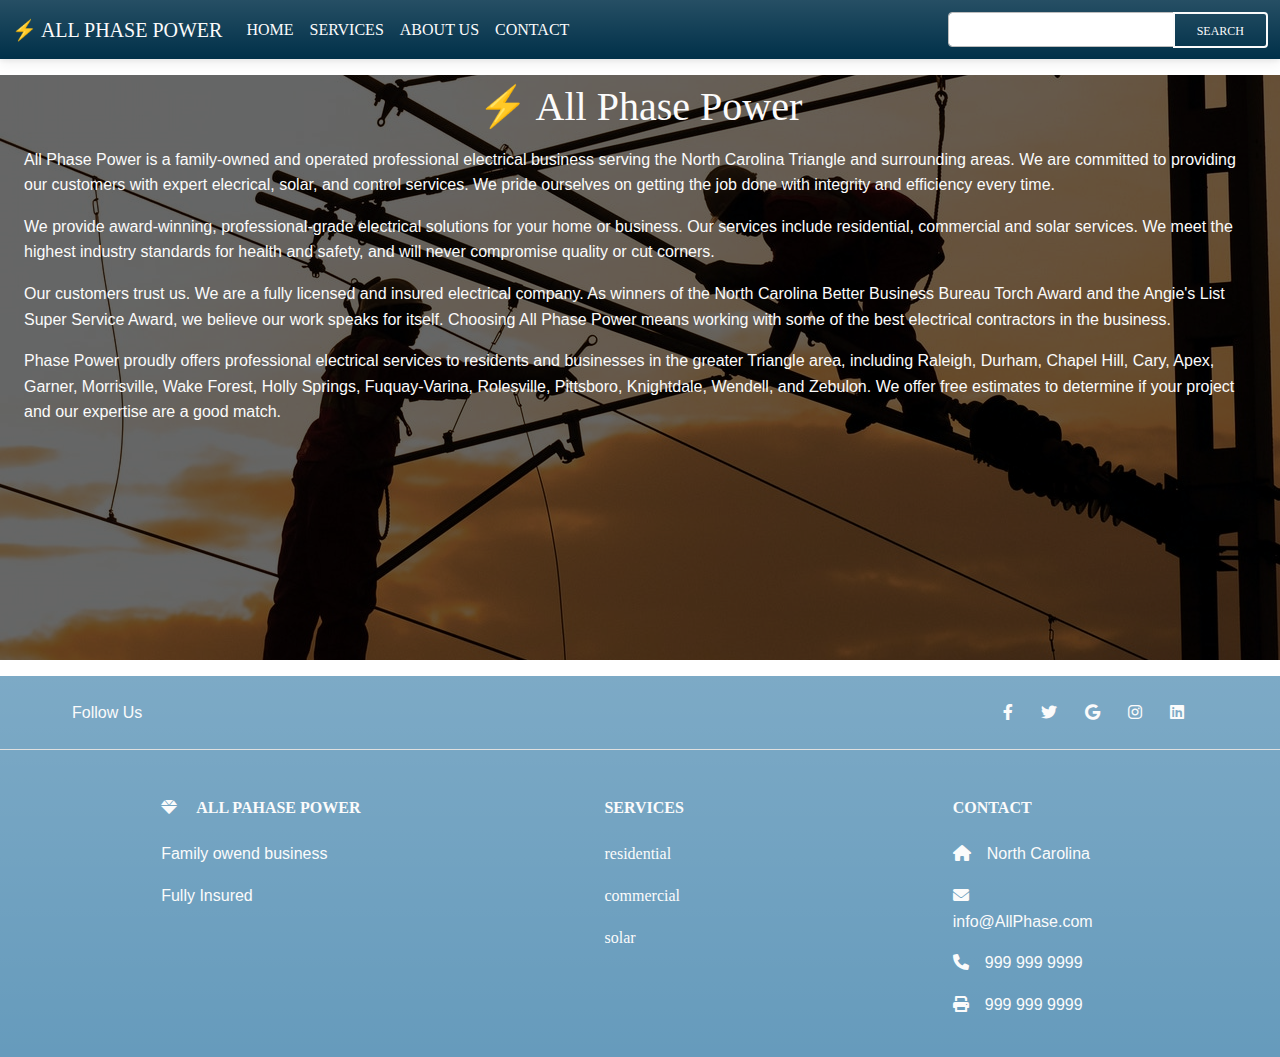
<file: WEB125Final/about.html>
<!DOCTYPE html>
<html lang="en">
<head>
    <meta charset="UTF-8">
    <meta http-equiv="X-UA-Compatible" content="IE=edge">
    <meta name="viewport" content="width=device-width, initial-scale=1.0">
    <link rel="stylesheet" href="css/mdb.min.css" />
    <link rel="stylesheet" href="https://cdnjs.cloudflare.com/ajax/libs/font-awesome/6.0.0/css/all.min.css"/>
    <link rel="stylesheet" href="css/style.css">
    <title>&#9889; ALL Phase Power</title>
</head>
<body>
    <nav class="navbar navbar-expand-lg navbar-primary bg-gradient">
        <div class="container-fluid">
          <button
            class="navbar-toggler"
            type="button"
            data-mdb-toggle="collapse"
            data-mdb-target="#navbarTogglerDemo03"
            aria-controls="navbarTogglerDemo03"
            aria-expanded="false"
            aria-label="Toggle navigation"
          >
            <i class="text-light fas fa-bars"></i>
          </button>
          <a class="navbar-brand text-light" href="home.html">&#9889; ALL PHASE POWER</a>
          <div class="collapse navbar-collapse" id="navbarTogglerDemo03">
            <ul class="navbar-nav me-auto mb-2 mb-lg-0">
              <li class="nav-item">
                <a class="nav-link active text-light" aria-current="page" href="home.html">HOME</a>
              </li>
              <li class="nav-item">
                <a class="nav-link text-light" href="services.html">SERVICES</a>
              </li>
              <li class="nav-item">
                <a class="nav-link text-light" href="about.html">ABOUT US</a>
              </li>
              <li class="nav-item">
                <a class="nav-link text-light" href="contact.html">CONTACT</a>
              </li>
            </ul>
            <form class="d-flex input-group w-auto">
              <input
                type="search"
                class="form-control text-light"
                
                aria-label="Search"
              />
              <button
                class="btn btn-outline-light"
                type="button"
                data-mdb-ripple-color="dark"
              >
                Search
              </button>
            </form>
          </div>
        </div>
      </nav>


     <!-- Background image -->
<div
class="bg-image my-3"
style="
  background-image: url('images/P11.jpg');
  height: 65vh;
"
>
<div class="mask" style="background-color: rgba(0, 0, 0, 0.6);">
  <div class="d-flex justify-content-center align-items-top py-2 ">
    <h1 class="text-light">&#9889; All Phase Power</h1>
  </div>
    <div class="text-light px-2 mx-3">
    <p>All Phase Power is a family-owned and operated professional electrical business serving the North Carolina Triangle and surrounding areas. We are committed to providing our customers with expert elecrical, solar, and control services. We pride ourselves on getting the job done with integrity and efficiency every time.</p>

<p>We provide award-winning, professional-grade electrical solutions for your home or business. Our services include residential, commercial and solar services. We meet the highest industry standards for health and safety, and will never compromise quality or cut corners.</p>

<p>Our customers trust us. We are a fully licensed and insured electrical company. As winners of the North Carolina Better Business Bureau Torch Award and the Angie's List Super Service Award, we believe our work speaks for itself. Choosing All Phase Power means working with some of the best electrical contractors in the business.</p>

<p>Phase Power proudly offers professional electrical services to residents and businesses in the greater Triangle area, including Raleigh, Durham, Chapel Hill, Cary, Apex, Garner, Morrisville, Wake Forest, Holly Springs, Fuquay-Varina, Rolesville, Pittsboro, Knightdale, Wendell, and Zebulon. We offer free estimates to determine if your project and our expertise are a good match.
    </p>
  </div>
  
</div>
</div>
<!-- Background image -->



      <!-- Footer -->
<footer class="text-center text-lg-start bg-gradient">
  <!-- Section: Social media -->
  <section
    class="d-flex justify-content-center justify-content-lg-between p-4 border-bottom"
  >
    <!-- Left -->
    <div class="me-5 d-none d-lg-block text-light ps-5">
      <span>Follow Us</span>
    </div>
    <!-- Left -->

    <!-- Right -->
    <div>
      <a href="" class="me-4 text-reset">
        <i class="text-light fab fa-facebook-f"></i>
      </a>
      <a href="" class="me-4 text-reset">
        <i class="text-light fab fa-twitter"></i>
      </a>
      <a href="" class="me-4 text-reset">
        <i class="text-light fab fa-google"></i>
      </a>
      <a href="" class="me-4 text-reset">
        <i class="text-light fab fa-instagram"></i>
      </a>
      <a href="" class="me-4 text-reset">
        <i class="text-light fab fa-linkedin pe-5"></i>
      </a>
     
    </div>
    <!-- Right -->
  </section>
  <!-- Section: Social media -->

  <!-- Section: Links  -->
  <section class="">
    <div class="container text-center text-md-start mt-5">
      <!-- Grid row -->
      <div class="row mt-3">
        <!-- Grid column -->
        <div class="col-md-3 col-lg-4 col-xl-3 mx-auto mb-4">
          <!-- Content -->
          <h6 class="text-uppercase fw-bold mb-4 text-lg-start text-light">
            <i class="text-light fas fa-gem me-3"></i> All Pahase Power
          </h6>
          <p class="text-light">Family owend business</p>
          <p class="text-light">Fully Insured</p> 
          
        </div>
        <!-- Grid column -->

        <!-- Grid column -->
        <div class="col-md-2 col-lg-2 col-xl-2 mx-auto mb-4">
          <!-- Links -->
          <h6 class="text-uppercase fw-bold mb-4 text-light">
            services
          </h6>
          <p class="text-light">
            <a href="caServices.html" class="text-reset text-light">residential</a>
          </p> 
          <p class="text-light">
            <a href="caServices.html" class="text-reset text-light">commercial</a>
          </p>
          <p class="text-light">
            <a href="solar.html" class="text-reset text-light">solar</a>
          </p>
         
        </div>
        <!-- Grid column -->

        <!-- Grid column -->
        <div class="col-md-3 col-lg-2 col-xl-2 mx-auto mb-4">
         
          <h6 class="text-uppercase fw-bold mb-4 text-light">
            Contact
          </h6>
          <p class="text-light"><i class="text-light fas fa-home me-3"></i>North Carolina</p>
          <p class="text-light">
            <i class="text-light fas fa-envelope me-3"></i>
            info@AllPhase.com
          </p>
          <p class="text-light"><i class="text-light fas fa-phone me-3"></i>999 999 9999</p>
          <p class="text-light"><i class="text-light fas fa-print me-3"></i>999 999 9999</p>
        </div>
        <!-- Grid column -->
      </div>
      <!-- Grid row -->
    </div>
  </section>
  <!-- Section: Links  -->

  </footer>
<!-- Footer -->
    <script type="text/javascript" src="js/mdb.min.js"></script>    
</body>
</html>
</file>
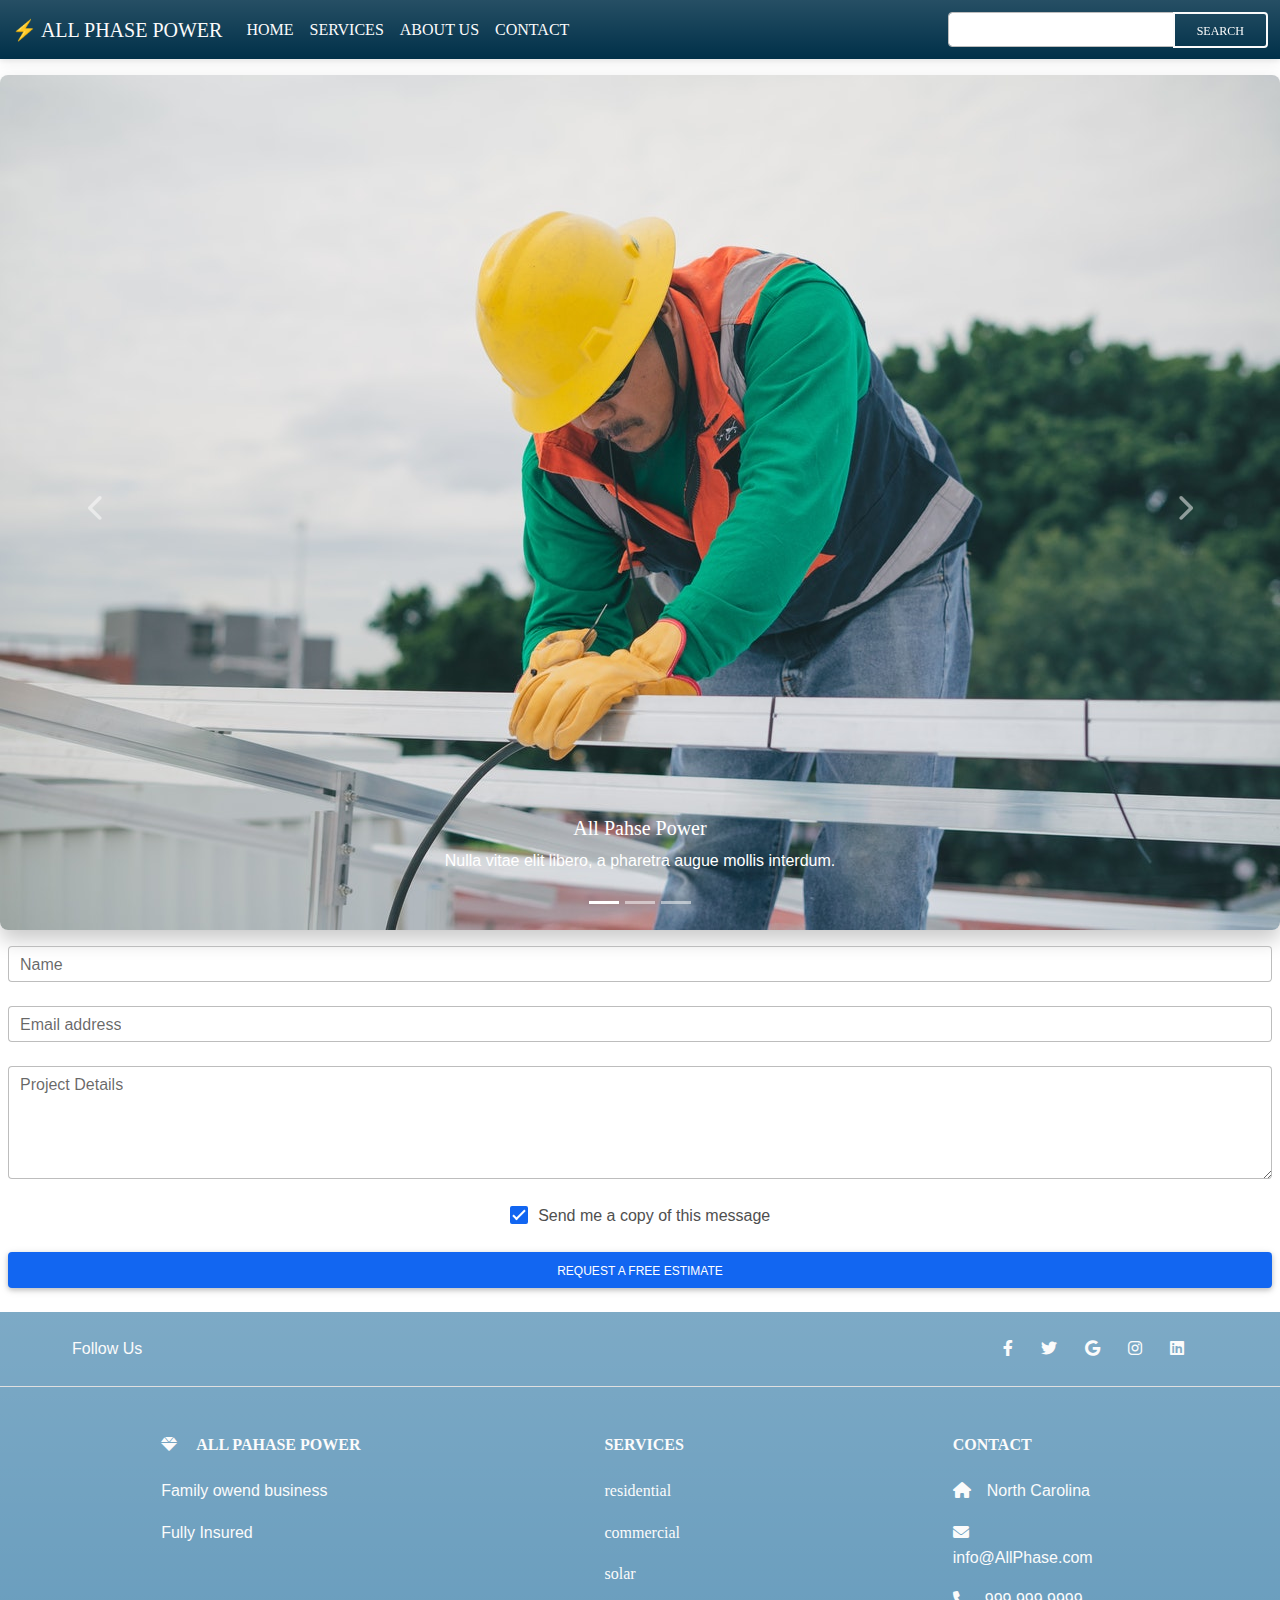
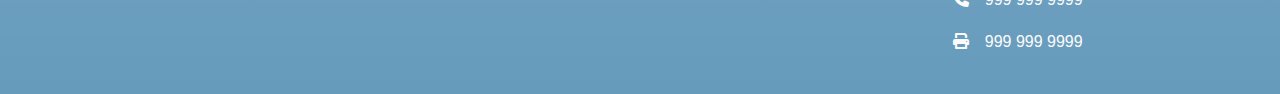
<file: WEB125Final/caServices.html>
<!DOCTYPE html>
<html lang="en">
<head>
    <meta charset="UTF-8">
    <meta http-equiv="X-UA-Compatible" content="IE=edge">
    <meta name="viewport" content="width=device-width, initial-scale=1.0">
    <link rel="stylesheet" href="css/mdb.min.css" />
    <link rel="stylesheet" href="https://cdnjs.cloudflare.com/ajax/libs/font-awesome/6.0.0/css/all.min.css"/>
    <link rel="stylesheet" href="css/style.css">
    <title>&#9889; ALL Phase Power</title>
</head>
<body>
    <nav class="navbar navbar-expand-lg navbar-primary bg-gradient">
        <div class="container-fluid">
          <button
            class="navbar-toggler"
            type="button"
            data-mdb-toggle="collapse"
            data-mdb-target="#navbarTogglerDemo03"
            aria-controls="navbarTogglerDemo03"
            aria-expanded="false"
            aria-label="Toggle navigation"
          >
            <i class="text-light fas fa-bars"></i>
          </button>
          <a class="navbar-brand text-light" href="home.html">&#9889; ALL PHASE POWER</a>
          <div class="collapse navbar-collapse" id="navbarTogglerDemo03">
            <ul class="navbar-nav me-auto mb-2 mb-lg-0">
              <li class="nav-item">
                <a class="nav-link active text-light" aria-current="page" href="home.html">HOME</a>
              </li>
              <li class="nav-item">
                <a class="nav-link text-light" href="services.html">SERVICES</a>
              </li>
              <li class="nav-item">
                <a class="nav-link text-light" href="about.html">ABOUT US</a>
              </li>
              <li class="nav-item">
                <a class="nav-link text-light" href="contact.html">CONTACT</a>
              </li>
            </ul>
            <form class="d-flex input-group w-auto">
              <input
                type="search"
                class="form-control text-light"
                
                aria-label="Search"
              />
              <button
                class="btn btn-outline-light"
                type="button"
                data-mdb-ripple-color="dark"
              >
                Search
              </button>
            </form>
          </div>
        </div>
      </nav>

<!-- Carousel wrapper -->
<div id="carouselMaterialStyle" class="carousel slide carousel-fade" data-mdb-ride="carousel">
    <!-- Indicators -->
    <div class="carousel-indicators">
      <button type="button" data-mdb-target="#carouselMaterialStyle" data-mdb-slide-to="0" class="active" aria-current="true"
        aria-label="Slide 1"></button>
      <button type="button" data-mdb-target="#carouselMaterialStyle" data-mdb-slide-to="1" aria-label="Slide 2"></button>
      <button type="button" data-mdb-target="#carouselMaterialStyle" data-mdb-slide-to="2" aria-label="Slide 3"></button>
    </div>
  
    <!-- Inner -->
    <div class="carousel-inner rounded-5 shadow-4-strong my-3">
      <!-- Single item -->
      <div class="carousel-item active">
        <img src="images/P14.jpg" class="d-block w-100"
          alt="Sunset Over the City" />
        <div class="carousel-caption d-none d-md-block">
          <h5>All Pahse Power</h5>
          <p>Nulla vitae elit libero, a pharetra augue mollis interdum.</p>
        </div>
      </div>
  
      <!-- Single item -->
      <div class="carousel-item">
        <img src="images/P8.jpg" class="d-block w-100"
          alt="Canyon at Nigh" />
        <div class="carousel-caption d-none d-md-block">
          <h5>Commercial</h5>
          <p>Lorem ipsum dolor sit amet, consectetur adipiscing elit.</p>
        </div>
      </div>
  
      <!-- Single item -->
      <div class="carousel-item">
        <img src="images/P3.jpg" class="d-block w-100"
          alt="Cliff Above a Stormy Sea" />
        <div class="carousel-caption d-none d-md-block">
          <h5>Residential</h5>
          <p>Praesent commodo cursus magna, vel scelerisque nisl consectetur.</p>
        </div>
      </div>
    </div>
    <!-- Inner -->
  
    <!-- Controls -->
    <button class="carousel-control-prev" type="button" data-mdb-target="#carouselMaterialStyle" data-mdb-slide="prev">
      <span class="carousel-control-prev-icon" aria-hidden="true"></span>
      <span class="visually-hidden">Previous</span>
    </button>
    <button class="carousel-control-next" type="button" data-mdb-target="#carouselMaterialStyle" data-mdb-slide="next">
      <span class="carousel-control-next-icon" aria-hidden="true"></span>
      <span class="visually-hidden">Next</span>
    </button>
  </div>
  <!-- Carousel wrapper -->

  <form class="px-2">
    <!-- Name input -->
    <div class="form-outline mb-4">
      <input type="text" id="form4Example1" class="form-control" />
      <label class="form-label" for="form4Example1">Name</label>
    </div>
  
    <!-- Email input -->
    <div class="form-outline mb-4">
      <input type="email" id="form4Example2" class="form-control" />
      <label class="form-label" for="form4Example2">Email address</label>
    </div>
  
    <!-- Message input -->
    <div class="form-outline mb-4">
      <textarea class="form-control" id="form4Example3" rows="4"></textarea>
      <label class="form-label" for="form4Example3">Project Details</label>
    </div>
  
    <!-- Checkbox -->
    <div class="form-check d-flex justify-content-center mb-4">
      <input class="form-check-input me-2" type="checkbox" value="" id="form4Example4" checked />
      <label class="form-check-label" for="form4Example4">
        Send me a copy of this message
      </label>
    </div>
  
    <!-- Submit button -->
    <button type="submit" class="btn btn-primary btn-block mb-4">Request a Free Estimate</button>
  </form>



      <!-- Footer -->
<footer class="text-center text-lg-start bg-gradient">
  <!-- Section: Social media -->
  <section
    class="d-flex justify-content-center justify-content-lg-between p-4 border-bottom"
  >
    <!-- Left -->
    <div class="me-5 d-none d-lg-block text-light ps-5">
      <span>Follow Us</span>
    </div>
    <!-- Left -->

    <!-- Right -->
    <div>
      <a href="" class="me-4 text-reset">
        <i class="text-light fab fa-facebook-f"></i>
      </a>
      <a href="" class="me-4 text-reset">
        <i class="text-light fab fa-twitter"></i>
      </a>
      <a href="" class="me-4 text-reset">
        <i class="text-light fab fa-google"></i>
      </a>
      <a href="" class="me-4 text-reset">
        <i class="text-light fab fa-instagram"></i>
      </a>
      <a href="" class="me-4 text-reset">
        <i class="text-light fab fa-linkedin pe-5"></i>
      </a>
     
    </div>
    <!-- Right -->
  </section>
  <!-- Section: Social media -->

  <!-- Section: Links  -->
  <section class="">
    <div class="container text-center text-md-start mt-5">
      <!-- Grid row -->
      <div class="row mt-3">
        <!-- Grid column -->
        <div class="col-md-3 col-lg-4 col-xl-3 mx-auto mb-4">
          <!-- Content -->
          <h6 class="text-uppercase fw-bold mb-4 text-lg-start text-light">
            <i class="text-light fas fa-gem me-3"></i> All Pahase Power
          </h6>
          <p class="text-light">Family owend business</p>
          <p class="text-light">Fully Insured</p> 
          
        </div>
        <!-- Grid column -->

        <!-- Grid column -->
        <div class="col-md-2 col-lg-2 col-xl-2 mx-auto mb-4">
          <!-- Links -->
          <h6 class="text-uppercase fw-bold mb-4 text-light">
            services
          </h6>
          <p class="text-light">
            <a href="caServices.html" class="text-reset text-light">residential</a>
          </p> 
          <p class="text-light">
            <a href="caServices.html" class="text-reset text-light">commercial</a>
          </p>
          <p class="text-light">
            <a href="solar.html" class="text-reset text-light">solar</a>
          </p>
         
        </div>
        <!-- Grid column -->

        <!-- Grid column -->
        <div class="col-md-3 col-lg-2 col-xl-2 mx-auto mb-4">
         
          <h6 class="text-uppercase fw-bold mb-4 text-light">
            Contact
          </h6>
          <p class="text-light"><i class="text-light fas fa-home me-3"></i>North Carolina</p>
          <p class="text-light">
            <i class="text-light fas fa-envelope me-3"></i>
            info@AllPhase.com
          </p>
          <p class="text-light"><i class="text-light fas fa-phone me-3"></i>999 999 9999</p>
          <p class="text-light"><i class="text-light fas fa-print me-3"></i>999 999 9999</p>
        </div>
        <!-- Grid column -->
      </div>
      <!-- Grid row -->
    </div>
  </section>
  <!-- Section: Links  -->

  </footer>
<!-- Footer -->
    <script type="text/javascript" src="js/mdb.min.js"></script>    
</body>
</html>
</file>
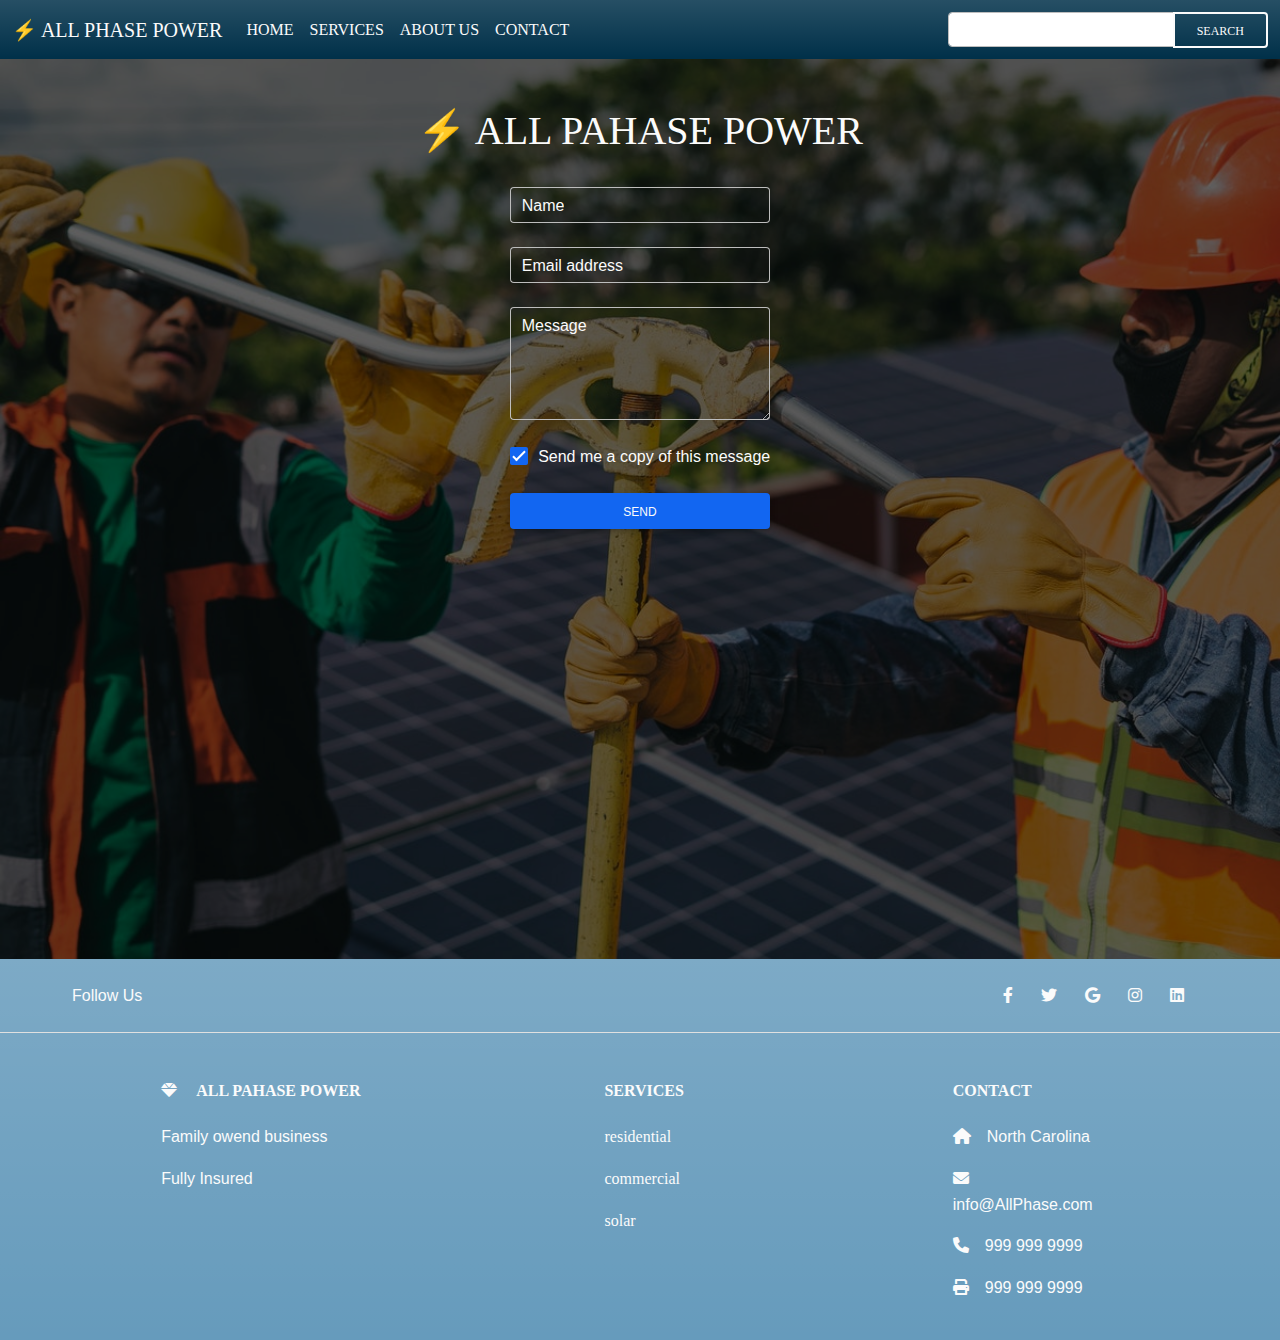
<file: WEB125Final/contact.html>
<!DOCTYPE html>
<html lang="en">
<head>
    <meta charset="UTF-8">
    <meta http-equiv="X-UA-Compatible" content="IE=edge">
    <meta name="viewport" content="width=device-width, initial-scale=1.0">
    <link rel="stylesheet" href="css/mdb.min.css" />
    <link rel="stylesheet" href="https://cdnjs.cloudflare.com/ajax/libs/font-awesome/6.0.0/css/all.min.css"/>
    <link rel="stylesheet" href="css/style.css">
    <title>&#9889; ALL Phase Power</title>
</head>
<body>
    <nav class="navbar navbar-expand-lg navbar-primary bg-gradient">
        <div class="container-fluid">
          <button
            class="navbar-toggler"
            type="button"
            data-mdb-toggle="collapse"
            data-mdb-target="#navbarTogglerDemo03"
            aria-controls="navbarTogglerDemo03"
            aria-expanded="false"
            aria-label="Toggle navigation"
          >
            <i class="text-light fas fa-bars"></i>
          </button>
          <a class="navbar-brand text-light" href="home.html">&#9889; ALL PHASE POWER</a>
          <div class="collapse navbar-collapse" id="navbarTogglerDemo03">
            <ul class="navbar-nav me-auto mb-2 mb-lg-0">
              <li class="nav-item">
                <a class="nav-link active text-light" aria-current="page" href="home.html">HOME</a>
              </li>
              <li class="nav-item">
                <a class="nav-link text-light" href="services.html">SERVICES</a>
              </li>
              <li class="nav-item">
                <a class="nav-link text-light" href="about.html">ABOUT US</a>
              </li>
              <li class="nav-item">
                <a class="nav-link text-light" href="contact.html">CONTACT</a>
              </li>
            </ul>
            <form class="d-flex input-group w-auto">
              <input
                type="search"
                class="form-control text-light"
                
                aria-label="Search"
              />
              <button
                class="btn btn-outline-light"
                type="button"
                data-mdb-ripple-color="dark"
              >
                Search
              </button>
            </form>
          </div>
        </div>
      </nav>


      <div
      class="bg-image d-flex justify-content-center align-items-center"
      style="
        background-image: url('images/ALL-Phase-1.jpg');
        height: 100vh;
      "
    >
    <div class="mask" style="background-color: rgba(0, 0, 0, 0.6);">
        <div class="d-flex justify-content-center  align-items-top pt-5">
            <h1 class="text-light">&#9889; ALL PAHASE POWER</h1>
        </div>
        <div class="d-flex justify-content-center  align-items-center">
          <form class="mt-4 text-light mx-5 px-5">
            <!-- Name input -->
            <div class="form-outline mb-4">
              <input type="text" id="form4Example1" class="form-control" />
              <label class="form-label text-light" for="form4Example1">Name</label>
            </div>
          
            <!-- Email input -->
            <div class="form-outline mb-4">
              <input type="email" id="form4Example2" class="form-control" />
              <label class="form-label text-light" for="form4Example2">Email address</label>
            </div>
          
            <!-- Message input -->
            <div class="form-outline mb-4">
              <textarea class="form-control" id="form4Example3" rows="4"></textarea>
              <label class="form-label text-light" for="form4Example3">Message</label>
            </div>
          
            <!-- Checkbox -->
            <div class="form-check d-flex justify-content-center mb-4">
              <input class="form-check-input me-2" type="checkbox" value="" id="form4Example4" checked />
              <label class="form-check-label text-light" for="form4Example4">
                Send me a copy of this message
              </label>
            </div>
          
            <!-- Submit button -->
            <button type="submit" class="btn btn-primary btn-block mb-4 text-light">Send</button>
          </form>
              </div>     
        
    </div>
      
    </div>
      

<!-- Footer -->
<footer class="text-center text-lg-start bg-gradient">
  <!-- Section: Social media -->
  <section
    class="d-flex justify-content-center justify-content-lg-between p-4 border-bottom"
  >
    <!-- Left -->
    <div class="me-5 d-none d-lg-block text-light ps-5">
      <span>Follow Us</span>
    </div>
    <!-- Left -->

    <!-- Right -->
    <div>
      <a href="" class="me-4 text-reset">
        <i class="text-light fab fa-facebook-f"></i>
      </a>
      <a href="" class="me-4 text-reset">
        <i class="text-light fab fa-twitter"></i>
      </a>
      <a href="" class="me-4 text-reset">
        <i class="text-light fab fa-google"></i>
      </a>
      <a href="" class="me-4 text-reset">
        <i class="text-light fab fa-instagram"></i>
      </a>
      <a href="" class="me-4 text-reset">
        <i class="text-light fab fa-linkedin pe-5"></i>
      </a>
     
    </div>
    <!-- Right -->
  </section>
  <!-- Section: Social media -->

  <!-- Section: Links  -->
  <section class="">
    <div class="container text-center text-md-start mt-5">
      <!-- Grid row -->
      <div class="row mt-3">
        <!-- Grid column -->
        <div class="col-md-3 col-lg-4 col-xl-3 mx-auto mb-4">
          <!-- Content -->
          <h6 class="text-uppercase fw-bold mb-4 text-lg-start text-light">
            <i class="text-light fas fa-gem me-3"></i> All Pahase Power
          </h6>
          <p class="text-light">Family owend business</p>
          <p class="text-light">Fully Insured</p> 
          
        </div>
        <!-- Grid column -->

        <!-- Grid column -->
        <div class="col-md-2 col-lg-2 col-xl-2 mx-auto mb-4">
          <!-- Links -->
          <h6 class="text-uppercase fw-bold mb-4 text-light">
            services
          </h6>
          <p class="text-light">
            <a href="caServices.html" class="text-reset text-light">residential</a>
          </p> 
          <p class="text-light">
            <a href="caServices.html" class="text-reset text-light">commercial</a>
          </p>
          <p class="text-light">
            <a href="solar.html" class="text-reset text-light">solar</a>
          </p>
         
        </div>
        <!-- Grid column -->

        <!-- Grid column -->
        <div class="col-md-3 col-lg-2 col-xl-2 mx-auto mb-4">
         
          <h6 class="text-uppercase fw-bold mb-4 text-light">
            Contact
          </h6>
          <p class="text-light"><i class="text-light fas fa-home me-3"></i>North Carolina</p>
          <p class="text-light">
            <i class="text-light fas fa-envelope me-3"></i>
            info@AllPhase.com
          </p>
          <p class="text-light"><i class="text-light fas fa-phone me-3"></i>999 999 9999</p>
          <p class="text-light"><i class="text-light fas fa-print me-3"></i>999 999 9999</p>
        </div>
        <!-- Grid column -->
      </div>
      <!-- Grid row -->
    </div>
  </section>
  <!-- Section: Links  -->

  </footer>
<!-- Footer -->


    </div>
    <script type="text/javascript" src="js/mdb.min.js"></script>    
</body>
</html>
</file>
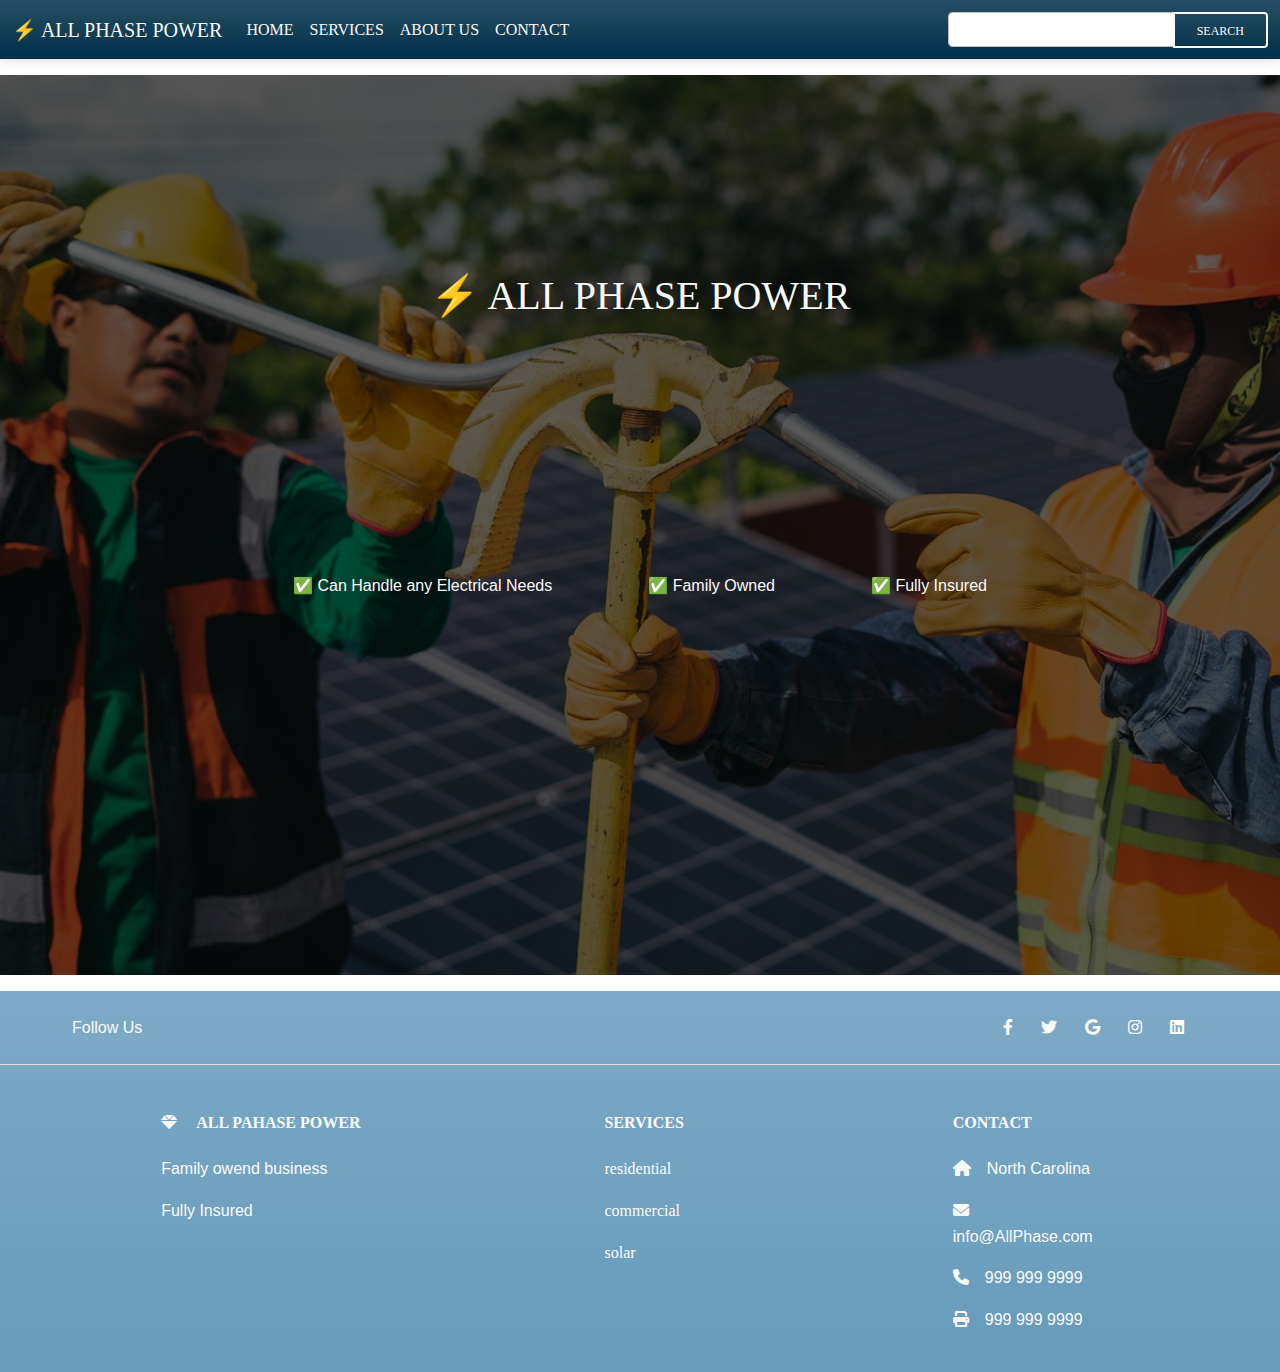
<file: WEB125Final/home.html>
<!DOCTYPE html>
<html lang="en">
<head>
    <meta charset="UTF-8">
    <meta http-equiv="X-UA-Compatible" content="IE=edge">
    <meta name="viewport" content="width=device-width, initial-scale=1.0">
    <link rel="stylesheet" href="css/mdb.min.css" />
    <link rel="stylesheet" href="https://cdnjs.cloudflare.com/ajax/libs/font-awesome/6.0.0/css/all.min.css"/>
    <link rel="stylesheet" href="css/style.css">
    <title>&#9889; ALL Phase Power</title>
</head>
<body>
    <nav class="navbar navbar-expand-lg navbar-primary bg-gradient">
        <div class="container-fluid">
          <button
            class="navbar-toggler"
            type="button"
            data-mdb-toggle="collapse"
            data-mdb-target="#navbarTogglerDemo03"
            aria-controls="navbarTogglerDemo03"
            aria-expanded="false"
            aria-label="Toggle navigation"
          >
            <i class="text-light fas fa-bars"></i>
          </button>
          <a class="navbar-brand text-light" href="home.html">&#9889; ALL PHASE POWER</a>
          <div class="collapse navbar-collapse" id="navbarTogglerDemo03">
            <ul class="navbar-nav me-auto mb-2 mb-lg-0">
              <li class="nav-item">
                <a class="nav-link active text-light" aria-current="page" href="home.html">HOME</a>
              </li>
              <li class="nav-item">
                <a class="nav-link text-light" href="services.html">SERVICES</a>
              </li>
              <li class="nav-item">
                <a class="nav-link text-light" href="about.html">ABOUT US</a>
              </li>
              <li class="nav-item">
                <a class="nav-link text-light" href="contact.html">CONTACT</a>
              </li>
            </ul>
            <form class="d-flex input-group w-auto">
              <input
                type="search"
                class="form-control text-light"
                
                aria-label="Search"
              />
              <button
                class="btn btn-outline-light"
                type="button"
                data-mdb-ripple-color="dark"
              >
                Search
              </button>
            </form>
          </div>
        </div>
      </nav>

      <div
  class="bg-image d-flex justify-content-center align-items-center my-3"
  style="
    background-image: url('images/ALL-Phase-1.jpg');
    height: 100vh;
  "
>
<div class="mask" style="background-color: rgba(0, 0, 0, 0.6);">
    <div class="d-flex justify-content-center  align-items-center h-50">
        <h1 class="text-light">&#9889; ALL PHASE POWER</h1>
    </div>
    <div class="d-flex justify-content-center  align-items-center">
            <p class=" p-5 text-light">&#9989; Can Handle any Electrical Needs</p>
            <p class=" p-5 text-light">&#9989; Family Owned</p>
            <p class=" p-5 text-light">&#9989; Fully Insured</p>
          </div>     
    
</div>
  
</div>
<!-- Background image -->

<!-- Footer -->
<footer class="text-center text-lg-start bg-gradient">
  <!-- Section: Social media -->
  <section
    class="d-flex justify-content-center justify-content-lg-between p-4 border-bottom"
  >
    <!-- Left -->
    <div class="me-5 d-none d-lg-block text-light ps-5">
      <span>Follow Us</span>
    </div>
    <!-- Left -->

    <!-- Right -->
    <div>
      <a href="" class="me-4 text-reset">
        <i class="text-light fab fa-facebook-f"></i>
      </a>
      <a href="" class="me-4 text-reset">
        <i class="text-light fab fa-twitter"></i>
      </a>
      <a href="" class="me-4 text-reset">
        <i class="text-light fab fa-google"></i>
      </a>
      <a href="" class="me-4 text-reset">
        <i class="text-light fab fa-instagram"></i>
      </a>
      <a href="" class="me-4 text-reset">
        <i class="text-light fab fa-linkedin pe-5"></i>
      </a>
     
    </div>
    <!-- Right -->
  </section>
  <!-- Section: Social media -->

  <!-- Section: Links  -->
  <section class="">
    <div class="container text-center text-md-start mt-5">
      <!-- Grid row -->
      <div class="row mt-3">
        <!-- Grid column -->
        <div class="col-md-3 col-lg-4 col-xl-3 mx-auto mb-4">
          <!-- Content -->
          <h6 class="text-uppercase fw-bold mb-4 text-lg-start text-light">
            <i class="text-light fas fa-gem me-3"></i> All Pahase Power
          </h6>
          <p class="text-light">Family owend business</p>
          <p class="text-light">Fully Insured</p> 
          
        </div>
        <!-- Grid column -->

        <!-- Grid column -->
        <div class="col-md-2 col-lg-2 col-xl-2 mx-auto mb-4">
          <!-- Links -->
          <h6 class="text-uppercase fw-bold mb-4 text-light">
            services
          </h6>
          <p class="text-light">
            <a href="caServices.html" class="text-reset text-light">residential</a>
          </p> 
          <p class="text-light">
            <a href="caServices.html" class="text-reset text-light">commercial</a>
          </p>
          <p class="text-light">
            <a href="solar.html" class="text-reset text-light">solar</a>
          </p>
         
        </div>
        <!-- Grid column -->

        <!-- Grid column -->
        <div class="col-md-3 col-lg-2 col-xl-2 mx-auto mb-4">
         
          <h6 class="text-uppercase fw-bold mb-4 text-light">
            Contact
          </h6>
          <p class="text-light"><i class="text-light fas fa-home me-3"></i>North Carolina</p>
          <p class="text-light">
            <i class="text-light fas fa-envelope me-3"></i>
            info@AllPhase.com
          </p>
          <p class="text-light"><i class="text-light fas fa-phone me-3"></i>999 999 9999</p>
          <p class="text-light"><i class="text-light fas fa-print me-3"></i>999 999 9999</p>
        </div>
        <!-- Grid column -->
      </div>
      <!-- Grid row -->
    </div>
  </section>
  <!-- Section: Links  -->

  </footer>
<!-- Footer -->

    <script type="text/javascript" src="js/mdb.min.js"></script>    
</body>
</html>
</file>
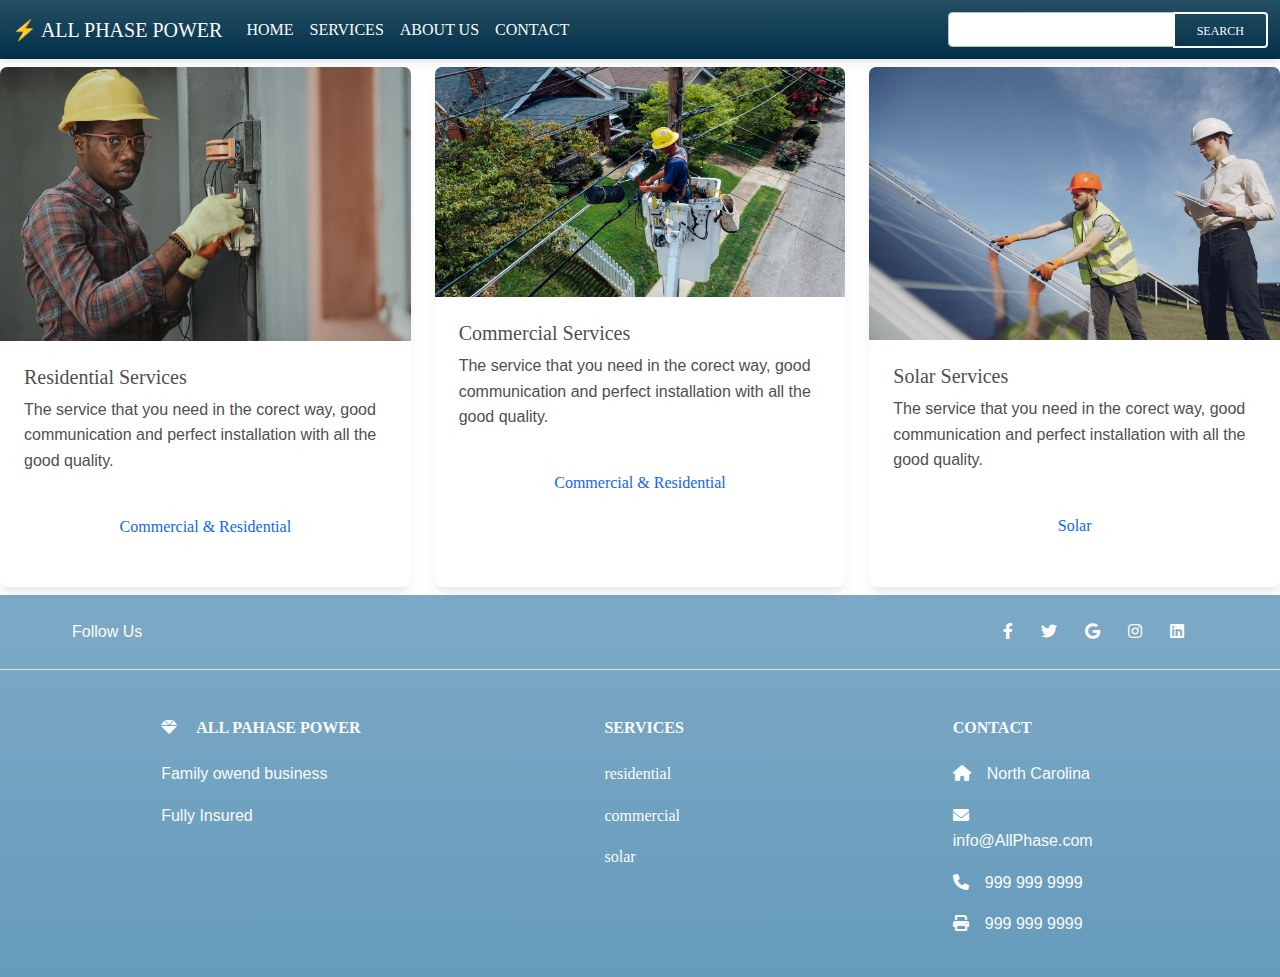
<file: WEB125Final/services.html>
<!DOCTYPE html>
<html lang="en">
<head>
    <meta charset="UTF-8">
    <meta http-equiv="X-UA-Compatible" content="IE=edge">
    <meta name="viewport" content="width=device-width, initial-scale=1.0">
    <link rel="stylesheet" href="css/mdb.min.css" />
    <link rel="stylesheet" href="https://cdnjs.cloudflare.com/ajax/libs/font-awesome/6.0.0/css/all.min.css"/>
    <link rel="stylesheet" href="css/style.css">
    <title>&#9889; ALL Phase Power</title>
</head>
<body>
    <nav class="navbar navbar-expand-lg navbar-primary bg-gradient">
        <div class="container-fluid">
          <button
            class="navbar-toggler"
            type="button"
            data-mdb-toggle="collapse"
            data-mdb-target="#navbarTogglerDemo03"
            aria-controls="navbarTogglerDemo03"
            aria-expanded="false"
            aria-label="Toggle navigation"
          >
            <i class="text-light fas fa-bars"></i>
          </button>
          <a class="navbar-brand text-light" href="home.html">&#9889; ALL PHASE POWER</a>
          <div class="collapse navbar-collapse" id="navbarTogglerDemo03">
            <ul class="navbar-nav me-auto mb-2 mb-lg-0">
              <li class="nav-item">
                <a class="nav-link active text-light" aria-current="page" href="home.html">HOME</a>
              </li>
              <li class="nav-item">
                <a class="nav-link text-light" href="services.html">SERVICES</a>
              </li>
              <li class="nav-item">
                <a class="nav-link text-light" href="about.html">ABOUT US</a>
              </li>
              <li class="nav-item">
                <a class="nav-link text-light" href="contact.html">CONTACT</a>
              </li>
            </ul>
            <form class="d-flex input-group w-auto">
              <input
                type="search"
                class="form-control text-light"
                
                aria-label="Search"
              />
              <button
                class="btn btn-outline-light"
                type="button"
                data-mdb-ripple-color="dark"
              >
                Search
              </button>
            </form>
          </div>
        </div>
      </nav>

      <div class="row row-cols-1 row-cols-md-3 g-4 py-2 bg-transparent">
        <div class="col">
          <div class="card h-100">
            <img src="images/P2.jpg" class="card-img-top" alt="residential services"/>
            <div class="card-body">
              <h5 class="card-title">Residential Services</h5>
              <p class="card-text">
                The service that you need in the corect way, good communication and perfect installation with all the good quality.
              </p>
              <div class="card-body text-center">
                <a href="caServices.html" class="card-link">Commercial & Residential</a>
                
              </div>
            </div>
          </div>
        </div>
        <div class="col">
          <div class="card h-100">
            <img src="images/P1.jpg" class="card-img-top" alt="commercial services"/>
            <div class="card-body">
              <h5 class="card-title">Commercial Services</h5>
              <p class="card-text"> The service that you need in the corect way, good communication and perfect installation with all the good quality.</p>
              <div class="card-body text-center">
                <a href="caServices.html" class="card-link">Commercial & Residential</a>
                
              </div>
            </div>
          </div>
        </div>
        <div class="col">
          <div class="card h-100">
            <img src="images/P10.jpg" class="card-img-top" alt="solar services"/>
            <div class="card-body">
              <h5 class="card-title">Solar Services</h5>
              <p class="card-text">The service that you need in the corect way, good communication and perfect installation with all the good quality.</p>
              <div class="card-body text-center">
                <a href="solar.html" class="card-link">Solar</a>
                
              </div>
            </div>
          </div>
        </div>
        
          </div>
        </div>
      </div>


      <!-- Footer -->
<footer class="text-center text-lg-start bg-gradient">
  <!-- Section: Social media -->
  <section
    class="d-flex justify-content-center justify-content-lg-between p-4 border-bottom"
  >
    <!-- Left -->
    <div class="me-5 d-none d-lg-block text-light ps-5">
      <span>Follow Us</span>
    </div>
    <!-- Left -->

    <!-- Right -->
    <div>
      <a href="" class="me-4 text-reset">
        <i class="text-light fab fa-facebook-f"></i>
      </a>
      <a href="" class="me-4 text-reset">
        <i class="text-light fab fa-twitter"></i>
      </a>
      <a href="" class="me-4 text-reset">
        <i class="text-light fab fa-google"></i>
      </a>
      <a href="" class="me-4 text-reset">
        <i class="text-light fab fa-instagram"></i>
      </a>
      <a href="" class="me-4 text-reset">
        <i class="text-light fab fa-linkedin pe-5"></i>
      </a>
     
    </div>
    <!-- Right -->
  </section>
  <!-- Section: Social media -->

  <!-- Section: Links  -->
  <section class="">
    <div class="container text-center text-md-start mt-5">
      <!-- Grid row -->
      <div class="row mt-3">
        <!-- Grid column -->
        <div class="col-md-3 col-lg-4 col-xl-3 mx-auto mb-4">
          <!-- Content -->
          <h6 class="text-uppercase fw-bold mb-4 text-lg-start text-light">
            <i class="text-light fas fa-gem me-3"></i> All Pahase Power
          </h6>
          <p class="text-light">Family owend business</p>
          <p class="text-light">Fully Insured</p> 
          
        </div>
        <!-- Grid column -->

        <!-- Grid column -->
        <div class="col-md-2 col-lg-2 col-xl-2 mx-auto mb-4">
          <!-- Links -->
          <h6 class="text-uppercase fw-bold mb-4 text-light">
            services
          </h6>
          <p class="text-light">
            <a href="caServices.html" class="text-reset text-light">residential</a>
          </p> 
          <p class="text-light">
            <a href="caServices.html" class="text-reset text-light">commercial</a>
          </p>
          <p class="text-light">
            <a href="solar.html" class="text-reset text-light">solar</a>
          </p>
         
        </div>
        <!-- Grid column -->

        <!-- Grid column -->
        <div class="col-md-3 col-lg-2 col-xl-2 mx-auto mb-4">
         
          <h6 class="text-uppercase fw-bold mb-4 text-light">
            Contact
          </h6>
          <p class="text-light"><i class="text-light fas fa-home me-3"></i>North Carolina</p>
          <p class="text-light">
            <i class="text-light fas fa-envelope me-3"></i>
            info@AllPhase.com
          </p>
          <p class="text-light"><i class="text-light fas fa-phone me-3"></i>999 999 9999</p>
          <p class="text-light"><i class="text-light fas fa-print me-3"></i>999 999 9999</p>
        </div>
        <!-- Grid column -->
      </div>
      <!-- Grid row -->
    </div>
  </section>
  <!-- Section: Links  -->

  </footer>
<!-- Footer -->
    <script type="text/javascript" src="js/mdb.min.js"></script>    
</body>
</html>
</file>
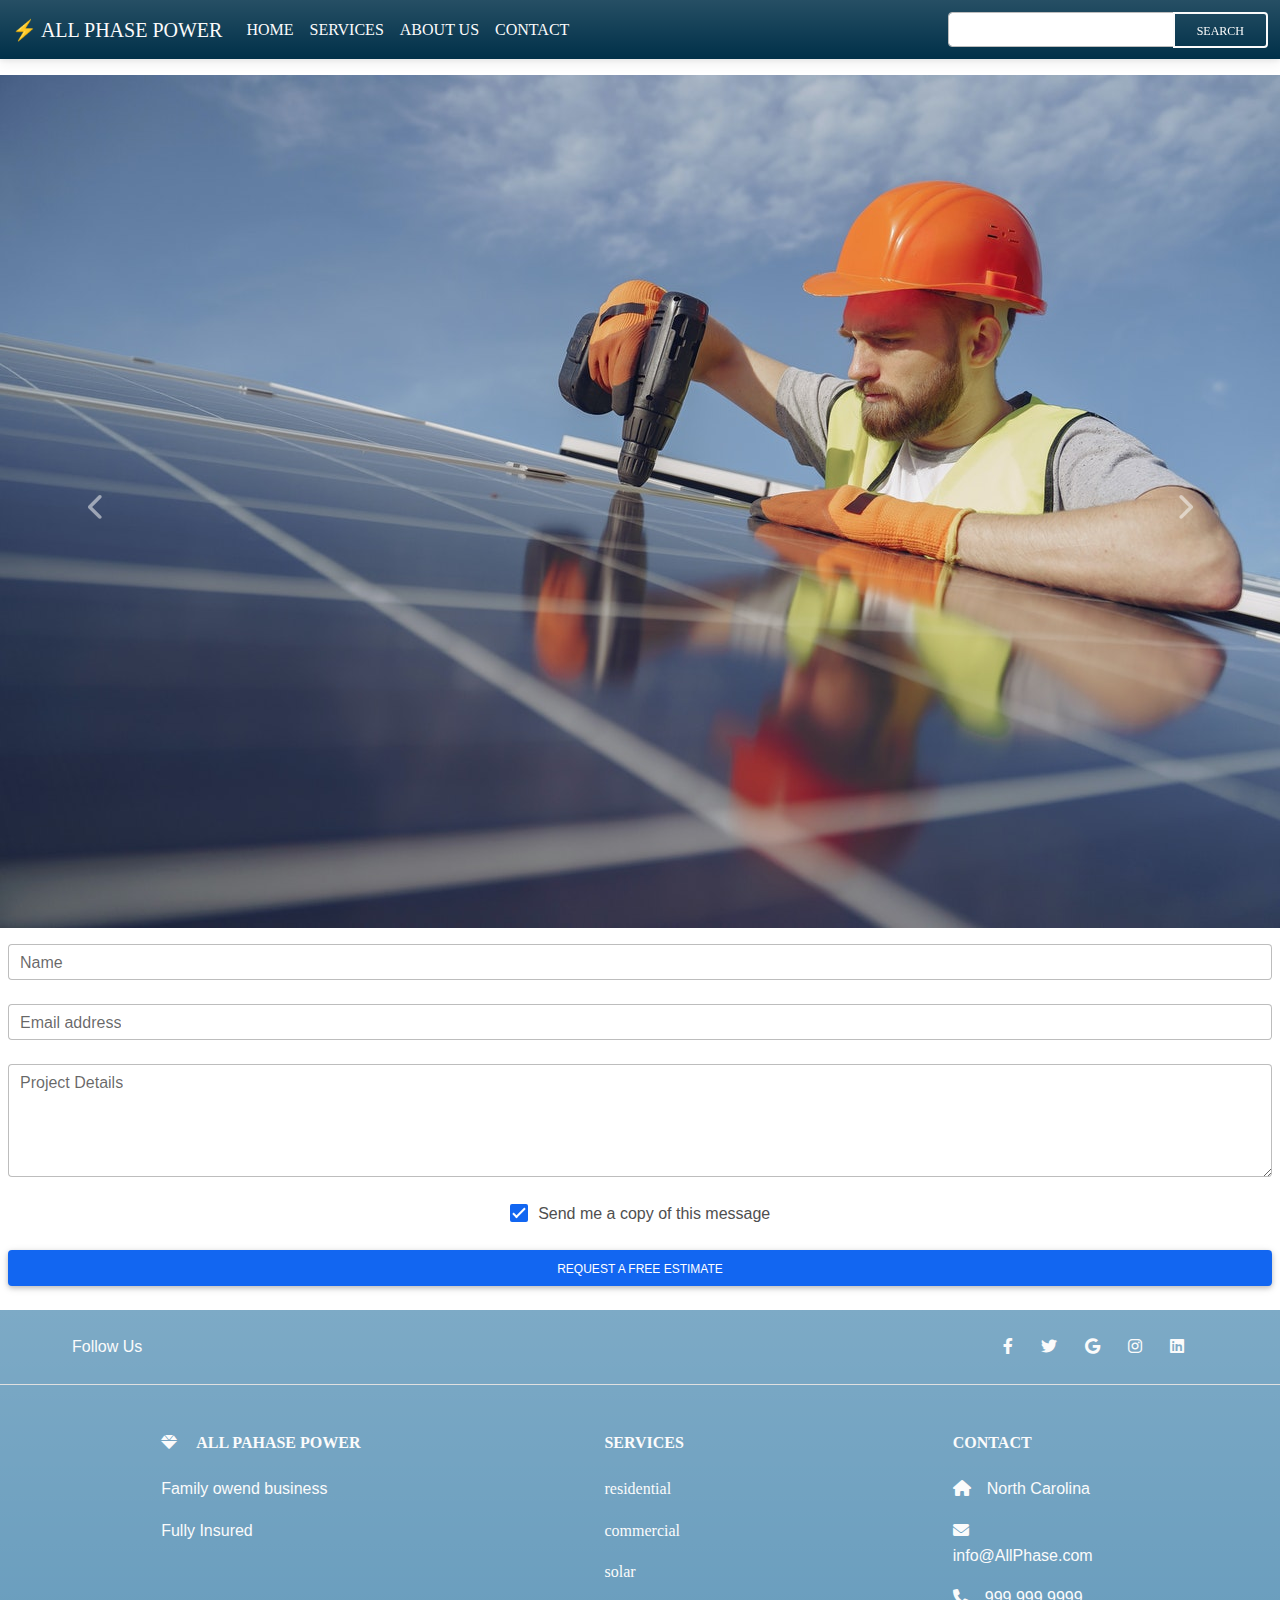
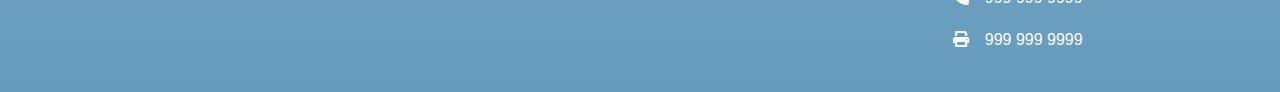
<file: WEB125Final/solar.html>
<!DOCTYPE html>
<html lang="en">
<head>
    <meta charset="UTF-8">
    <meta http-equiv="X-UA-Compatible" content="IE=edge">
    <meta name="viewport" content="width=device-width, initial-scale=1.0">
    <link rel="stylesheet" href="css/mdb.min.css" />
    <link rel="stylesheet" href="https://cdnjs.cloudflare.com/ajax/libs/font-awesome/6.0.0/css/all.min.css"/>
    <link rel="stylesheet" href="css/style.css">
    <title>&#9889; ALL Phase Power</title>
</head>
<body>
    <nav class="navbar navbar-expand-lg navbar-primary bg-gradient">
        <div class="container-fluid">
          <button
            class="navbar-toggler"
            type="button"
            data-mdb-toggle="collapse"
            data-mdb-target="#navbarTogglerDemo03"
            aria-controls="navbarTogglerDemo03"
            aria-expanded="false"
            aria-label="Toggle navigation"
          >
            <i class="text-light fas fa-bars"></i>
          </button>
          <a class="navbar-brand text-light" href="home.html">&#9889; ALL PHASE POWER</a>
          <div class="collapse navbar-collapse" id="navbarTogglerDemo03">
            <ul class="navbar-nav me-auto mb-2 mb-lg-0">
              <li class="nav-item">
                <a class="nav-link active text-light" aria-current="page" href="home.html">HOME</a>
              </li>
              <li class="nav-item">
                <a class="nav-link text-light" href="services.html">SERVICES</a>
              </li>
              <li class="nav-item">
                <a class="nav-link text-light" href="about.html">ABOUT US</a>
              </li>
              <li class="nav-item">
                <a class="nav-link text-light" href="contact.html">CONTACT</a>
              </li>
            </ul>
            <form class="d-flex input-group w-auto">
              <input
                type="search"
                class="form-control text-light"
                
                aria-label="Search"
              />
              <button
                class="btn btn-outline-light"
                type="button"
                data-mdb-ripple-color="dark"
              >
                Search
              </button>
            </form>
          </div>
        </div>
      </nav>


      <div id="carouselExampleControls" class="carousel slide" data-mdb-ride="carousel">
        <div class="carousel-inner py-3">
          <div class="carousel-item active">
            <img src="images/P4.jpg" class="d-block w-100" alt="Wild Landscape"/>
          </div>
          <div class="carousel-item">
            <img src="images/P5.jpg" class="d-block w-100" alt="Camera"/>
          </div>
          <div class="carousel-item">
            <img src="images/P9.jpg" class="d-block w-100" alt="Exotic Fruits"/>
          </div>
          <div class="carousel-item">
            <img src="images/P6.jpg" class="d-block w-100" alt="Exotic Fruits"/>
          </div>
        </div>
        <button class="carousel-control-prev" type="button" data-mdb-target="#carouselExampleControls" data-mdb-slide="prev">
          <span class="carousel-control-prev-icon" aria-hidden="true"></span>
          <span class="visually-hidden">Previous</span>
        </button>
        <button class="carousel-control-next" type="button" data-mdb-target="#carouselExampleControls" data-mdb-slide="next">
          <span class="carousel-control-next-icon" aria-hidden="true"></span>
          <span class="visually-hidden">Next</span>
        </button>
      </div> 

      <form class="px-2">
        <!-- Name input -->
        <div class="form-outline mb-4">
          <input type="text" id="form4Example1" class="form-control" />
          <label class="form-label" for="form4Example1">Name</label>
        </div>
      
        <!-- Email input -->
        <div class="form-outline mb-4">
          <input type="email" id="form4Example2" class="form-control" />
          <label class="form-label" for="form4Example2">Email address</label>
        </div>
      
        <!-- Message input -->
        <div class="form-outline mb-4">
          <textarea class="form-control" id="form4Example3" rows="4"></textarea>
          <label class="form-label" for="form4Example3">Project Details</label>
        </div>
      
        <!-- Checkbox -->
        <div class="form-check d-flex justify-content-center mb-4">
          <input class="form-check-input me-2" type="checkbox" value="" id="form4Example4" checked />
          <label class="form-check-label" for="form4Example4">
            Send me a copy of this message
          </label>
        </div>
      
        <!-- Submit button -->
        <button type="submit" class="btn btn-primary btn-block mb-4">Request a Free Estimate</button>
      </form>

      <!-- Footer -->
<footer class="text-center text-lg-start bg-gradient">
  <!-- Section: Social media -->
  <section
    class="d-flex justify-content-center justify-content-lg-between p-4 border-bottom"
  >
    <!-- Left -->
    <div class="me-5 d-none d-lg-block text-light ps-5">
      <span>Follow Us</span>
    </div>
    <!-- Left -->

    <!-- Right -->
    <div>
      <a href="" class="me-4 text-reset">
        <i class="text-light fab fa-facebook-f"></i>
      </a>
      <a href="" class="me-4 text-reset">
        <i class="text-light fab fa-twitter"></i>
      </a>
      <a href="" class="me-4 text-reset">
        <i class="text-light fab fa-google"></i>
      </a>
      <a href="" class="me-4 text-reset">
        <i class="text-light fab fa-instagram"></i>
      </a>
      <a href="" class="me-4 text-reset">
        <i class="text-light fab fa-linkedin pe-5"></i>
      </a>
     
    </div>
    <!-- Right -->
  </section>
  <!-- Section: Social media -->

  <!-- Section: Links  -->
  <section class="">
    <div class="container text-center text-md-start mt-5">
      <!-- Grid row -->
      <div class="row mt-3">
        <!-- Grid column -->
        <div class="col-md-3 col-lg-4 col-xl-3 mx-auto mb-4">
          <!-- Content -->
          <h6 class="text-uppercase fw-bold mb-4 text-lg-start text-light">
            <i class="text-light fas fa-gem me-3"></i> All Pahase Power
          </h6>
          <p class="text-light">Family owend business</p>
          <p class="text-light">Fully Insured</p> 
          
        </div>
        <!-- Grid column -->

        <!-- Grid column -->
        <div class="col-md-2 col-lg-2 col-xl-2 mx-auto mb-4">
          <!-- Links -->
          <h6 class="text-uppercase fw-bold mb-4 text-light">
            services
          </h6>
          <p class="text-light">
            <a href="caServices.html" class="text-reset text-light">residential</a>
          </p> 
          <p class="text-light">
            <a href="caServices.html" class="text-reset text-light">commercial</a>
          </p>
          <p class="text-light">
            <a href="solar.html" class="text-reset text-light">solar</a>
          </p>
         
        </div>
        <!-- Grid column -->

        <!-- Grid column -->
        <div class="col-md-3 col-lg-2 col-xl-2 mx-auto mb-4">
         
          <h6 class="text-uppercase fw-bold mb-4 text-light">
            Contact
          </h6>
          <p class="text-light"><i class="text-light fas fa-home me-3"></i>North Carolina</p>
          <p class="text-light">
            <i class="text-light fas fa-envelope me-3"></i>
            info@AllPhase.com
          </p>
          <p class="text-light"><i class="text-light fas fa-phone me-3"></i>999 999 9999</p>
          <p class="text-light"><i class="text-light fas fa-print me-3"></i>999 999 9999</p>
        </div>
        <!-- Grid column -->
      </div>
      <!-- Grid row -->
    </div>
  </section>
  <!-- Section: Links  -->

  </footer>
<!-- Footer -->
    <script type="text/javascript" src="js/mdb.min.js"></script>    
</body>
</html>
</file>
<file: WEB125Final/css/style.css>
*{
    margin:0;
    padding:0;
    border:0
}
body {
    
    font-family: 'Roboto', sans-serif;  
}
h1, h2, h3, h4, h5, h6, a {
    font-family: 'Bebas Neue', cursive;
}
.navbar {
    font-family: 'Bebas Neue', cursive;
    background-color: #003049;  
}
footer {
    background-color: #669bbc;
}
</file>
